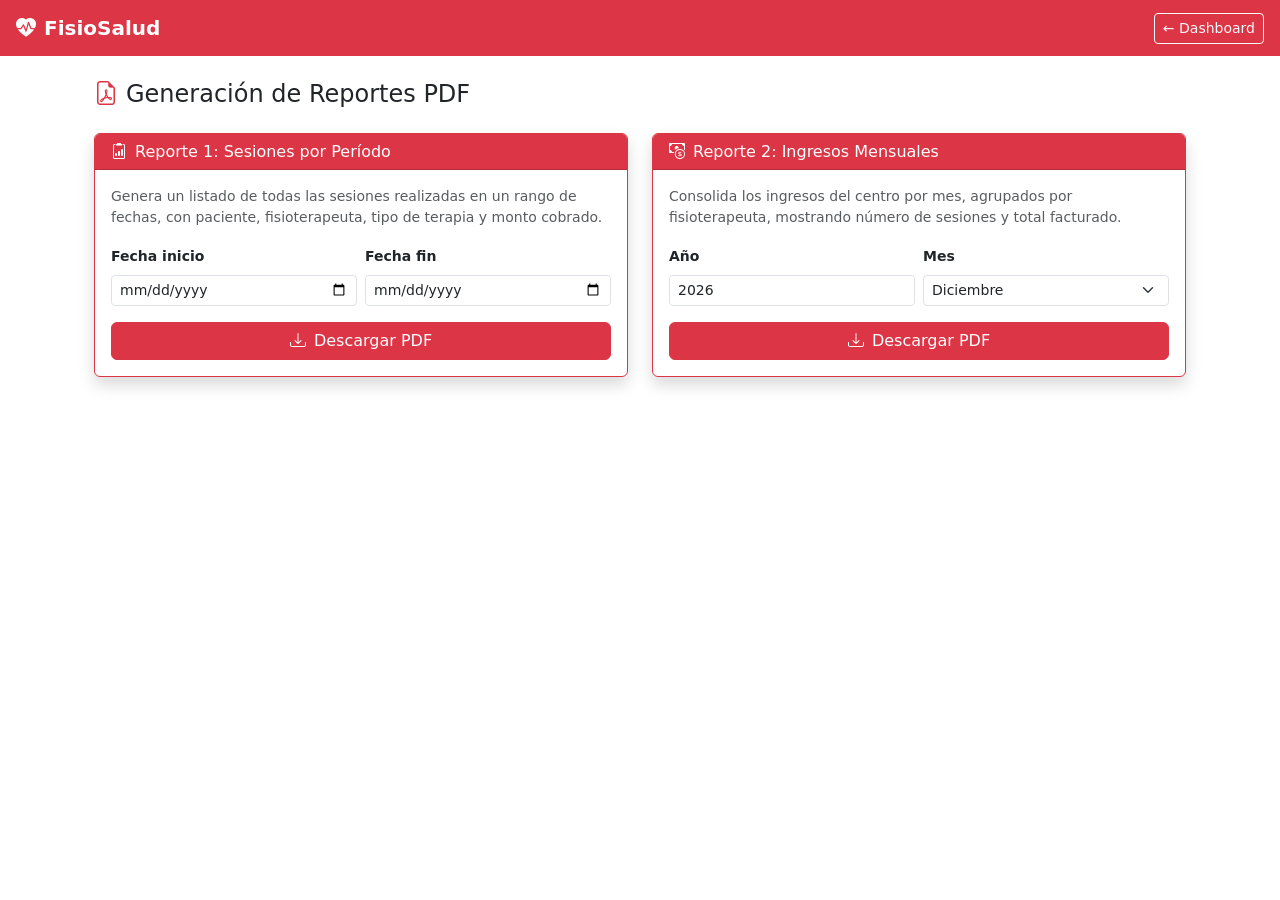
<file: target/classes/templates/reportes/index.html>
<!DOCTYPE html>
<html xmlns:th="http://www.thymeleaf.org">
<head><meta charset="UTF-8"/><title>Reportes</title>
<link rel="stylesheet" href="https://cdn.jsdelivr.net/npm/bootstrap@5.3.0/dist/css/bootstrap.min.css"/>
<link rel="stylesheet" href="https://cdn.jsdelivr.net/npm/bootstrap-icons@1.11.0/font/bootstrap-icons.css"/>
</head><body>
<nav class="navbar navbar-dark bg-danger px-3">
  <a class="navbar-brand fw-bold" href="/dashboard"><i class="bi bi-heart-pulse-fill me-2"></i>FisioSalud</a>
  <a href="/dashboard" class="btn btn-outline-light btn-sm">← Dashboard</a>
</nav>
<div class="container px-4 py-4">
  <h4 class="mb-4"><i class="bi bi-file-earmark-pdf me-2 text-danger"></i>Generación de Reportes PDF</h4>
  <div class="row g-4">
    <!-- Reporte 1: Sesiones por período -->
    <div class="col-md-6">
      <div class="card shadow border-danger">
        <div class="card-header bg-danger text-white">
          <h6 class="mb-0"><i class="bi bi-clipboard2-data me-2"></i>Reporte 1: Sesiones por Período</h6>
        </div>
        <div class="card-body">
          <p class="text-muted small">Genera un listado de todas las sesiones realizadas en un rango de fechas, con paciente, fisioterapeuta, tipo de terapia y monto cobrado.</p>
          <form th:action="@{/reportes/sesiones}" method="get" target="_blank">
            <div class="row g-2 mb-3">
              <div class="col-6">
                <label class="form-label small fw-semibold">Fecha inicio</label>
                <input type="date" name="inicio" class="form-control form-control-sm" required/>
              </div>
              <div class="col-6">
                <label class="form-label small fw-semibold">Fecha fin</label>
                <input type="date" name="fin" class="form-control form-control-sm" required/>
              </div>
            </div>
            <button type="submit" class="btn btn-danger w-100">
              <i class="bi bi-download me-2"></i>Descargar PDF
            </button>
          </form>
        </div>
      </div>
    </div>
    <!-- Reporte 2: Ingresos mensuales -->
    <div class="col-md-6">
      <div class="card shadow border-danger">
        <div class="card-header bg-danger text-white">
          <h6 class="mb-0"><i class="bi bi-cash-coin me-2"></i>Reporte 2: Ingresos Mensuales</h6>
        </div>
        <div class="card-body">
          <p class="text-muted small">Consolida los ingresos del centro por mes, agrupados por fisioterapeuta, mostrando número de sesiones y total facturado.</p>
          <form th:action="@{/reportes/ingresos}" method="get" target="_blank">
            <div class="row g-2 mb-3">
              <div class="col-6">
                <label class="form-label small fw-semibold">Año</label>
                <input type="number" name="anio" class="form-control form-control-sm" value="2026" min="2020" max="2030" required/>
              </div>
              <div class="col-6">
                <label class="form-label small fw-semibold">Mes</label>
                <select name="mes" class="form-select form-select-sm" required>
                  <option value="1">Enero</option><option value="2">Febrero</option>
                  <option value="3">Marzo</option><option value="4">Abril</option>
                  <option value="5">Mayo</option><option value="6">Junio</option>
                  <option value="7">Julio</option><option value="8">Agosto</option>
                  <option value="9">Septiembre</option><option value="10">Octubre</option>
                  <option value="11">Noviembre</option><option value="12" selected>Diciembre</option>
                </select>
              </div>
            </div>
            <button type="submit" class="btn btn-danger w-100">
              <i class="bi bi-download me-2"></i>Descargar PDF
            </button>
          </form>
        </div>
      </div>
    </div>
  </div>
</div>
<script src="https://cdn.jsdelivr.net/npm/bootstrap@5.3.0/dist/js/bootstrap.bundle.min.js"></script>
</body></html>
</file>
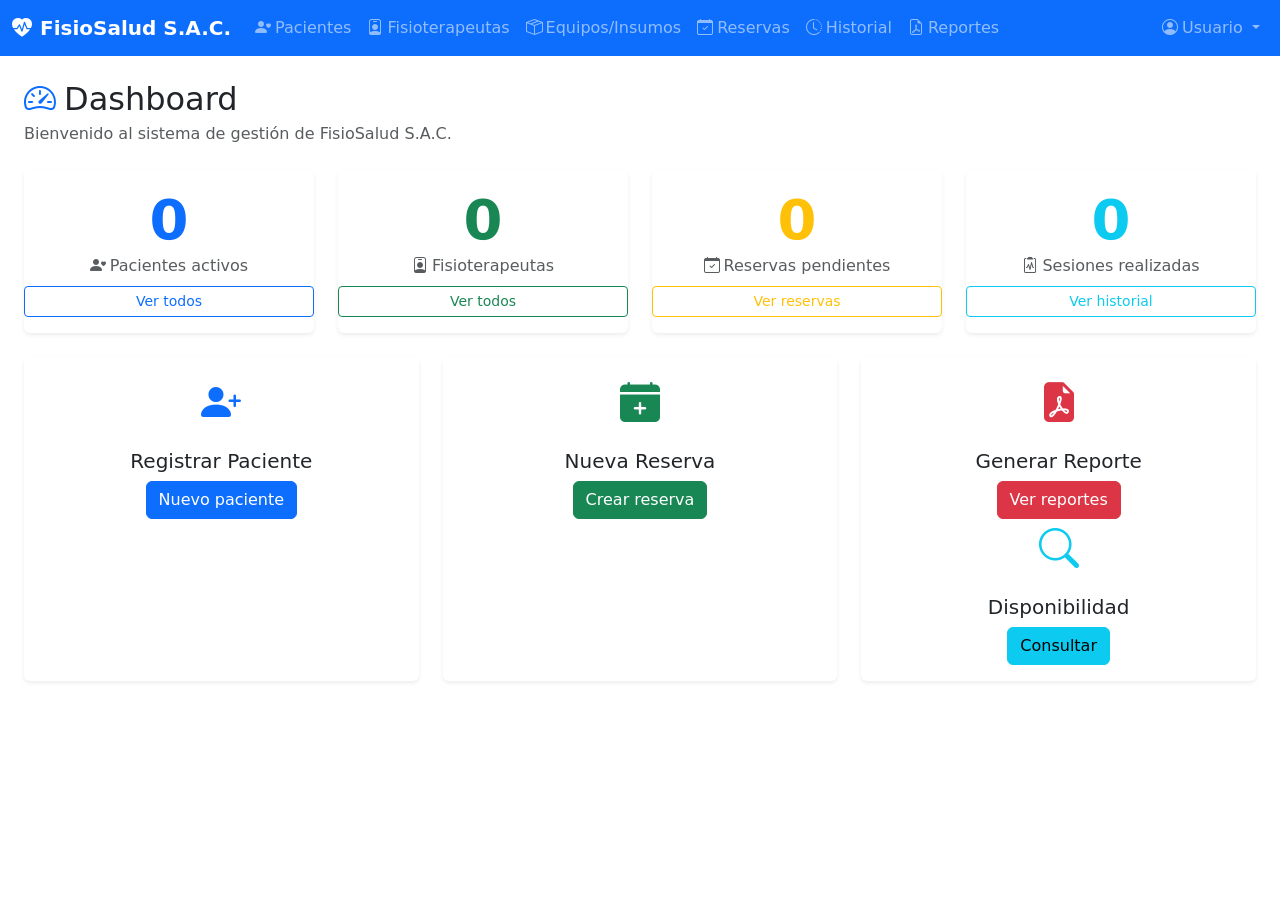
<file: target/classes/templates/dashboard.html>
<!DOCTYPE html>
<html xmlns:th="http://www.thymeleaf.org"
      xmlns:sec="http://www.thymeleaf.org/extras/spring-security">
<head>
  <meta charset="UTF-8"/><title>Dashboard - FisioSalud</title>
  <link rel="stylesheet" href="https://cdn.jsdelivr.net/npm/bootstrap@5.3.0/dist/css/bootstrap.min.css"/>
  <link rel="stylesheet" href="https://cdn.jsdelivr.net/npm/bootstrap-icons@1.11.0/font/bootstrap-icons.css"/>
  <link rel="stylesheet" th:href="@{/css/style.css}"/>
</head>
<body>
<nav class="navbar navbar-expand-lg navbar-dark bg-primary">
  <div class="container-fluid">
    <a class="navbar-brand fw-bold" href="/dashboard"><i class="bi bi-heart-pulse-fill me-2"></i>FisioSalud S.A.C.</a>
    <div class="collapse navbar-collapse">
      <ul class="navbar-nav me-auto">
        <li class="nav-item"><a class="nav-link" href="/pacientes"><i class="bi bi-person-heart me-1"></i>Pacientes</a></li>
        <li class="nav-item"><a class="nav-link" href="/fisioterapeutas"><i class="bi bi-person-badge me-1"></i>Fisioterapeutas</a></li>
        <li class="nav-item"><a class="nav-link" href="/equipos"><i class="bi bi-box-seam me-1"></i>Equipos/Insumos</a></li>
        <li class="nav-item"><a class="nav-link" href="/reservas"><i class="bi bi-calendar-check me-1"></i>Reservas</a></li>
        <li class="nav-item"><a class="nav-link" href="/sesiones/historial"><i class="bi bi-clock-history me-1"></i>Historial</a></li>
        <li class="nav-item" sec:authorize="hasRole('ADMIN')">
          <a class="nav-link" href="/reportes"><i class="bi bi-file-earmark-pdf me-1"></i>Reportes</a>
        </li>
      </ul>
      <ul class="navbar-nav">
        <li class="nav-item dropdown">
          <a class="nav-link dropdown-toggle" href="#" data-bs-toggle="dropdown">
            <i class="bi bi-person-circle me-1"></i><span sec:authentication="name">Usuario</span>
          </a>
          <ul class="dropdown-menu dropdown-menu-end">
            <li><form th:action="@{/logout}" method="post">
              <button class="dropdown-item text-danger" type="submit"><i class="bi bi-box-arrow-right me-1"></i>Cerrar sesión</button>
            </form></li>
          </ul>
        </li>
      </ul>
    </div>
  </div>
</nav>
<div class="container-fluid px-4 py-4">
  <h2 class="mb-1"><i class="bi bi-speedometer2 me-2 text-primary"></i>Dashboard</h2>
  <p class="text-muted mb-4">Bienvenido al sistema de gestión de FisioSalud S.A.C.</p>
  <div class="row g-4 mb-4">
    <div class="col-md-3">
      <div class="card border-0 shadow-sm text-center py-3">
        <div class="display-4 text-primary fw-bold" th:text="${totalPacientes}">0</div>
        <div class="text-muted"><i class="bi bi-person-heart me-1"></i>Pacientes activos</div>
        <a href="/pacientes" class="btn btn-outline-primary btn-sm mt-2">Ver todos</a>
      </div>
    </div>
    <div class="col-md-3">
      <div class="card border-0 shadow-sm text-center py-3">
        <div class="display-4 text-success fw-bold" th:text="${totalFisios}">0</div>
        <div class="text-muted"><i class="bi bi-person-badge me-1"></i>Fisioterapeutas</div>
        <a href="/fisioterapeutas" class="btn btn-outline-success btn-sm mt-2">Ver todos</a>
      </div>
    </div>
    <div class="col-md-3">
      <div class="card border-0 shadow-sm text-center py-3">
        <div class="display-4 text-warning fw-bold" th:text="${reservasPendientes}">0</div>
        <div class="text-muted"><i class="bi bi-calendar-check me-1"></i>Reservas pendientes</div>
        <a href="/reservas" class="btn btn-outline-warning btn-sm mt-2">Ver reservas</a>
      </div>
    </div>
    <div class="col-md-3">
      <div class="card border-0 shadow-sm text-center py-3">
        <div class="display-4 text-info fw-bold" th:text="${totalSesiones}">0</div>
        <div class="text-muted"><i class="bi bi-clipboard2-pulse me-1"></i>Sesiones realizadas</div>
        <a href="/sesiones/historial" class="btn btn-outline-info btn-sm mt-2">Ver historial</a>
      </div>
    </div>
  </div>
  <div class="row g-4">
    <div class="col-md-4">
      <div class="card border-0 shadow-sm h-100">
        <div class="card-body text-center">
          <i class="bi bi-person-plus-fill fs-1 text-primary mb-3 d-block"></i>
          <h5>Registrar Paciente</h5>
          <a href="/pacientes/nuevo" class="btn btn-primary">Nuevo paciente</a>
        </div>
      </div>
    </div>
    <div class="col-md-4">
      <div class="card border-0 shadow-sm h-100">
        <div class="card-body text-center">
          <i class="bi bi-calendar-plus-fill fs-1 text-success mb-3 d-block"></i>
          <h5>Nueva Reserva</h5>
          <a href="/reservas/nueva" class="btn btn-success">Crear reserva</a>
        </div>
      </div>
    </div>
    <div class="col-md-4">
      <div class="card border-0 shadow-sm h-100">
        <div class="card-body text-center">
          <i class="bi bi-file-earmark-pdf-fill fs-1 text-danger mb-3 d-block" sec:authorize="hasRole('ADMIN')"></i>
          <h5 sec:authorize="hasRole('ADMIN')">Generar Reporte</h5>
          <a href="/reportes" class="btn btn-danger" sec:authorize="hasRole('ADMIN')">Ver reportes</a>
          <div sec:authorize="!hasRole('ADMIN')">
            <i class="bi bi-search fs-1 text-info mb-3 d-block"></i>
            <h5>Disponibilidad</h5>
            <a href="/reservas/disponibilidad" class="btn btn-info">Consultar</a>
          </div>
        </div>
      </div>
    </div>
  </div>
</div>
<script src="https://cdn.jsdelivr.net/npm/bootstrap@5.3.0/dist/js/bootstrap.bundle.min.js"></script>
</body>
</html>
</file>
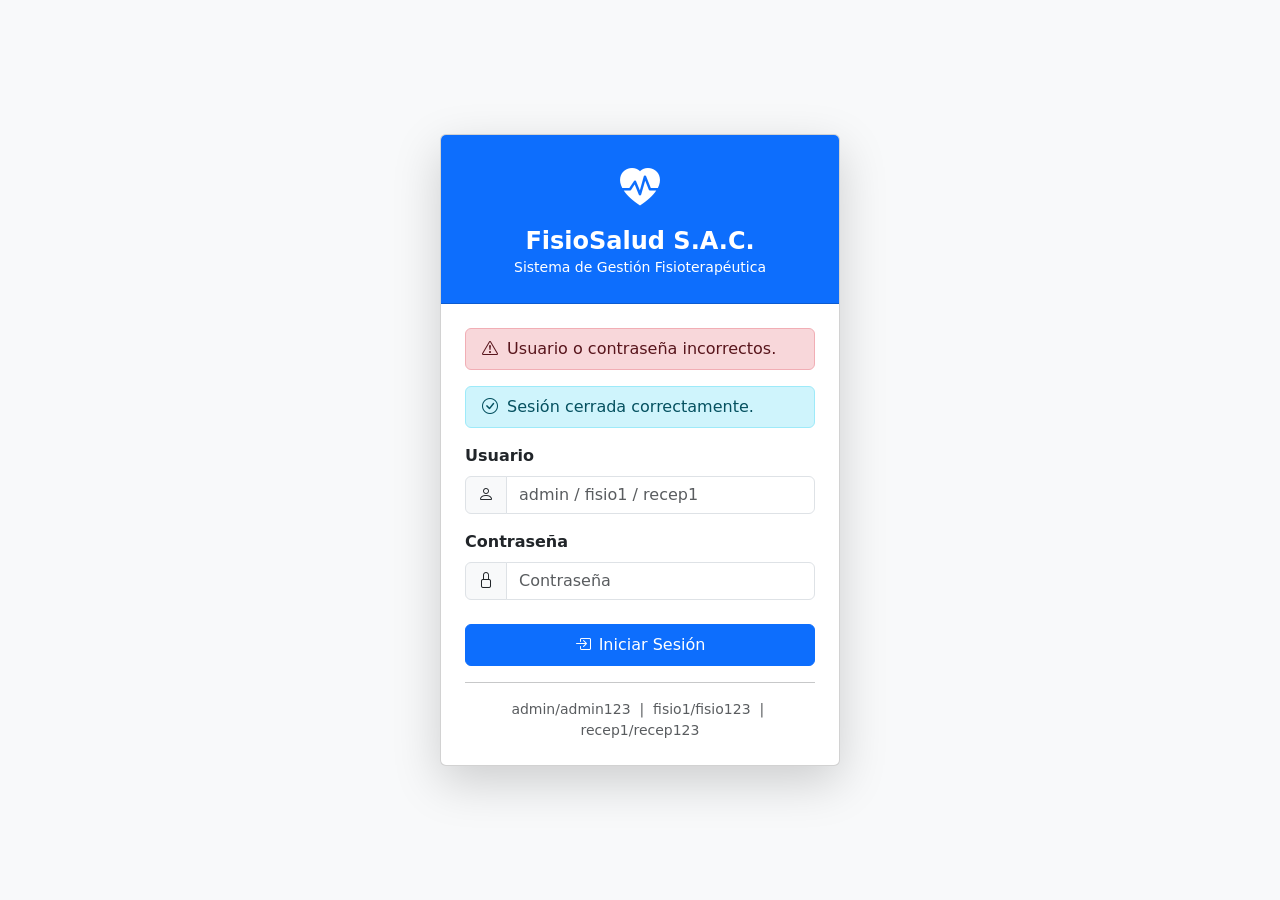
<file: target/classes/templates/login.html>
<!DOCTYPE html>
<html xmlns:th="http://www.thymeleaf.org">
<head>
  <meta charset="UTF-8"/><title>Login - FisioSalud</title>
  <link rel="stylesheet" href="https://cdn.jsdelivr.net/npm/bootstrap@5.3.0/dist/css/bootstrap.min.css"/>
  <link rel="stylesheet" href="https://cdn.jsdelivr.net/npm/bootstrap-icons@1.11.0/font/bootstrap-icons.css"/>
</head>
<body class="bg-light">
<div class="container d-flex justify-content-center align-items-center min-vh-100">
  <div class="card shadow-lg" style="width:400px">
    <div class="card-header bg-primary text-white text-center py-4">
      <i class="bi bi-heart-pulse-fill fs-1 d-block mb-2"></i>
      <h4 class="mb-0 fw-bold">FisioSalud S.A.C.</h4>
      <small>Sistema de Gestión Fisioterapéutica</small>
    </div>
    <div class="card-body p-4">
      <div th:if="${param.error}" class="alert alert-danger py-2">
        <i class="bi bi-exclamation-triangle me-1"></i> Usuario o contraseña incorrectos.
      </div>
      <div th:if="${param.logout}" class="alert alert-info py-2">
        <i class="bi bi-check-circle me-1"></i> Sesión cerrada correctamente.
      </div>
      <form th:action="@{/login}" method="post">
        <div class="mb-3">
          <label class="form-label fw-semibold">Usuario</label>
          <div class="input-group">
            <span class="input-group-text"><i class="bi bi-person"></i></span>
            <input type="text" name="username" class="form-control" placeholder="admin / fisio1 / recep1" required/>
          </div>
        </div>
        <div class="mb-4">
          <label class="form-label fw-semibold">Contraseña</label>
          <div class="input-group">
            <span class="input-group-text"><i class="bi bi-lock"></i></span>
            <input type="password" name="password" class="form-control" placeholder="Contraseña" required/>
          </div>
        </div>
        <button type="submit" class="btn btn-primary w-100 py-2">
          <i class="bi bi-box-arrow-in-right me-2"></i>Iniciar Sesión
        </button>
      </form>
      <hr/>
      <small class="text-muted d-block text-center">
        admin/admin123 &nbsp;|&nbsp; fisio1/fisio123 &nbsp;|&nbsp; recep1/recep123
      </small>
    </div>
  </div>
</div>
</body>
</html>
</file>
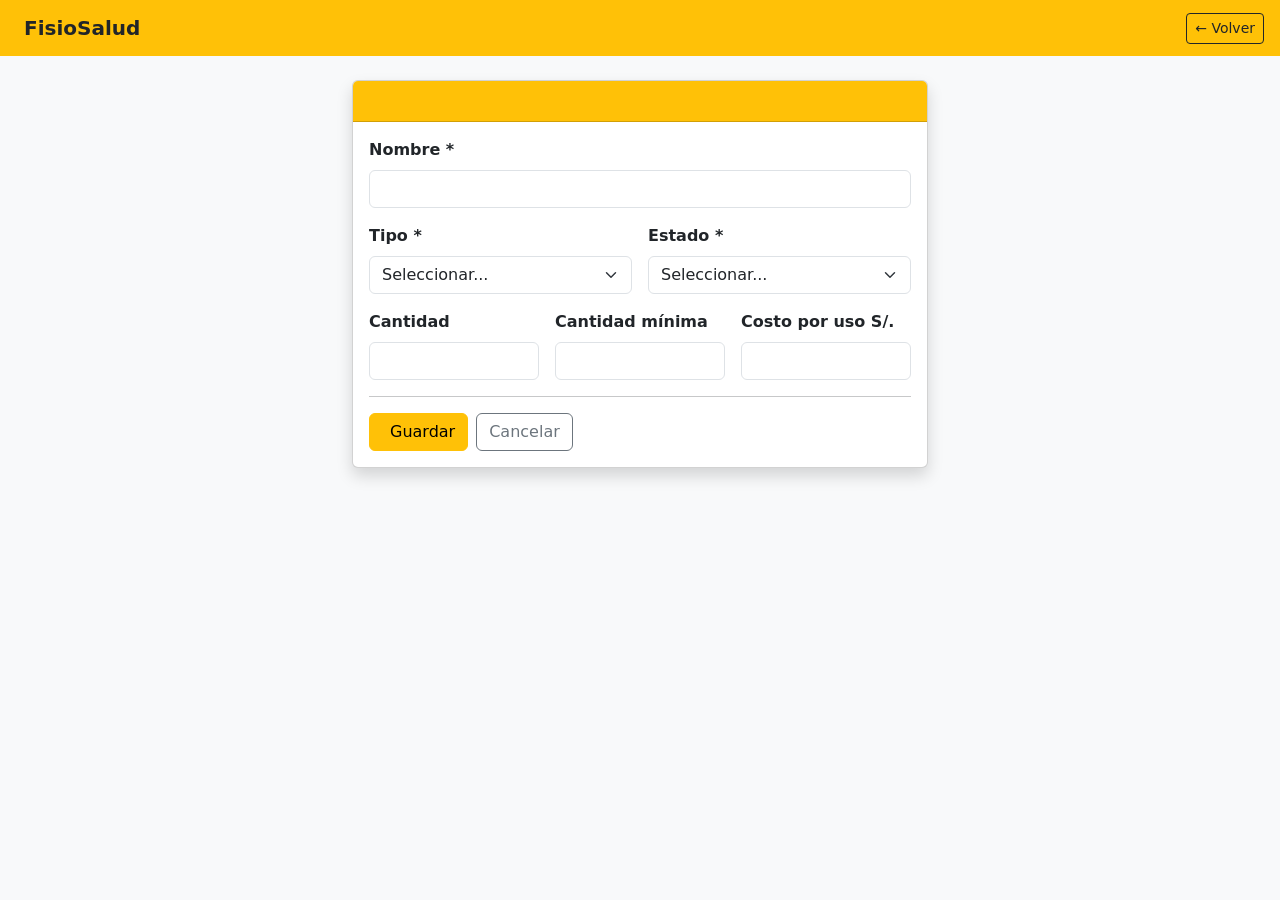
<file: target/classes/templates/equipos/form.html>
<!DOCTYPE html>
<html xmlns:th="http://www.thymeleaf.org">
<head><meta charset="UTF-8"/><title th:text="${titulo}">Equipo</title>
<link rel="stylesheet" href="https://cdn.jsdelivr.net/npm/bootstrap@5.3.0/dist/css/bootstrap.min.css"/>
</head><body class="bg-light">
<nav class="navbar navbar-dark bg-warning px-3 mb-4">
  <a class="navbar-brand fw-bold text-dark" href="/dashboard"><i class="bi bi-heart-pulse-fill me-2"></i>FisioSalud</a>
  <a href="/equipos" class="btn btn-outline-dark btn-sm">← Volver</a>
</nav>
<div class="container" style="max-width:600px">
  <div class="card shadow">
    <div class="card-header bg-warning">
      <h5 class="mb-0"><i class="bi bi-box-seam me-2"></i><span th:text="${titulo}"></span></h5>
    </div>
    <div class="card-body">
      <form th:action="@{/equipos/guardar}" method="post" th:object="${equipo}">
        <input type="hidden" th:field="*{id}"/>
        <input type="hidden" th:field="*{activo}"/>
        <div class="row g-3">
          <div class="col-12"><label class="form-label fw-semibold">Nombre *</label>
            <input type="text" th:field="*{nombre}" class="form-control" required/></div>
          <div class="col-md-6"><label class="form-label fw-semibold">Tipo *</label>
            <select th:field="*{tipo}" class="form-select" required>
              <option value="">Seleccionar...</option>
              <option th:each="t : ${tipos}" th:value="${t}" th:text="${t}"></option>
            </select></div>
          <div class="col-md-6"><label class="form-label fw-semibold">Estado *</label>
            <select th:field="*{estado}" class="form-select" required>
              <option value="">Seleccionar...</option>
              <option th:each="e : ${estados}" th:value="${e}" th:text="${e}"></option>
            </select></div>
          <div class="col-md-4"><label class="form-label fw-semibold">Cantidad</label>
            <input type="number" th:field="*{cantidad}" class="form-control" min="0"/></div>
          <div class="col-md-4"><label class="form-label fw-semibold">Cantidad mínima</label>
            <input type="number" th:field="*{cantidadMinima}" class="form-control" min="0"/></div>
          <div class="col-md-4"><label class="form-label fw-semibold">Costo por uso S/.</label>
            <input type="number" step="0.01" th:field="*{costoUso}" class="form-control" min="0"/></div>
        </div>
        <hr/>
        <div class="d-flex gap-2">
          <button type="submit" class="btn btn-warning"><i class="bi bi-save me-2"></i>Guardar</button>
          <a href="/equipos" class="btn btn-outline-secondary">Cancelar</a>
        </div>
      </form>
    </div>
  </div>
</div>
<script src="https://cdn.jsdelivr.net/npm/bootstrap@5.3.0/dist/js/bootstrap.bundle.min.js"></script>
</body></html>
</file>
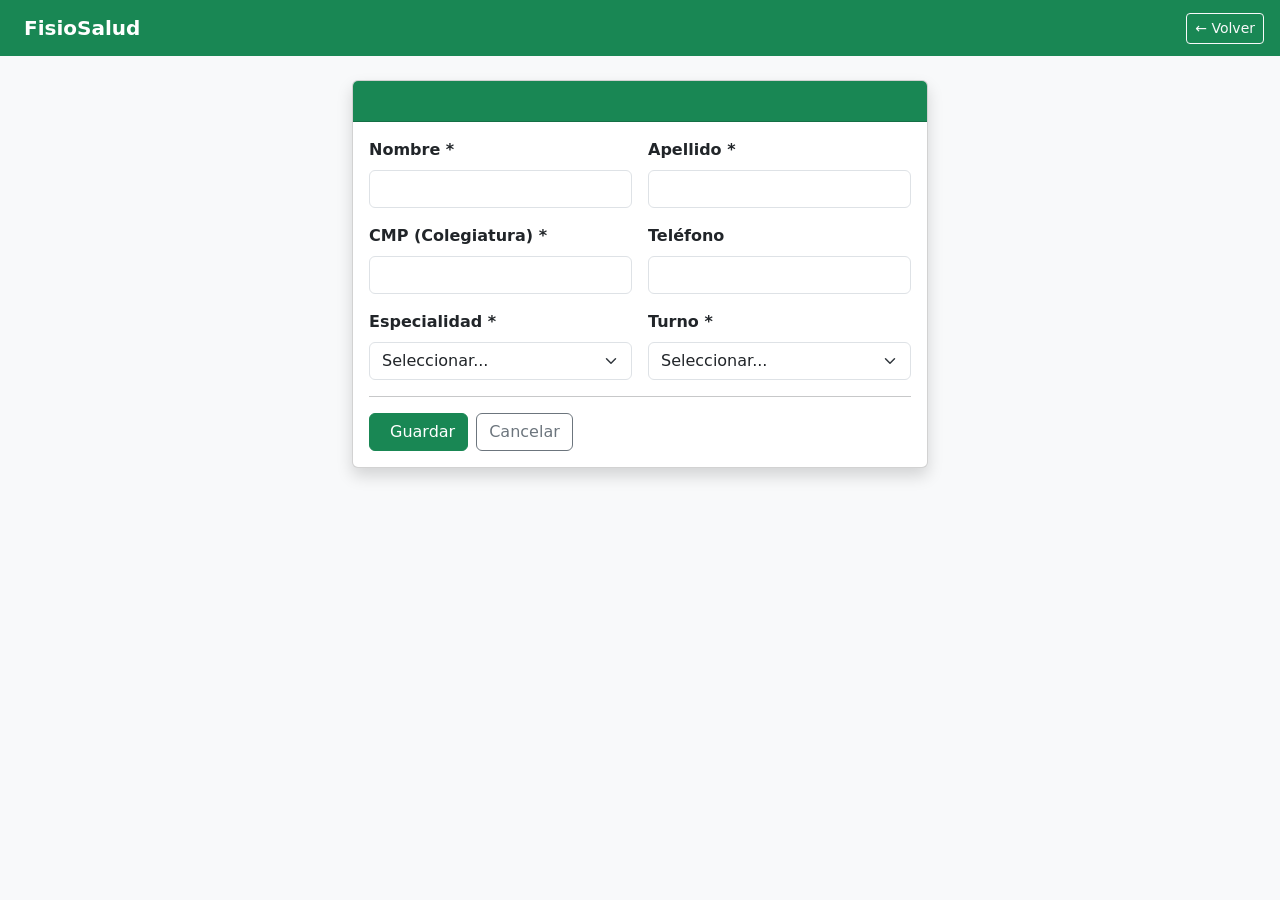
<file: target/classes/templates/fisioterapeutas/form.html>
<!DOCTYPE html>
<html xmlns:th="http://www.thymeleaf.org">
<head><meta charset="UTF-8"/><title th:text="${titulo}">Fisioterapeuta</title>
<link rel="stylesheet" href="https://cdn.jsdelivr.net/npm/bootstrap@5.3.0/dist/css/bootstrap.min.css"/>
</head><body class="bg-light">
<nav class="navbar navbar-dark bg-success px-3 mb-4">
  <a class="navbar-brand fw-bold" href="/dashboard"><i class="bi bi-heart-pulse-fill me-2"></i>FisioSalud</a>
  <a href="/fisioterapeutas" class="btn btn-outline-light btn-sm">← Volver</a>
</nav>
<div class="container" style="max-width:600px">
  <div class="card shadow">
    <div class="card-header bg-success text-white">
      <h5 class="mb-0"><i class="bi bi-person-badge me-2"></i><span th:text="${titulo}"></span></h5>
    </div>
    <div class="card-body">
      <form th:action="@{/fisioterapeutas/guardar}" method="post" th:object="${fisioterapeuta}">
        <input type="hidden" th:field="*{id}"/>
        <input type="hidden" th:field="*{activo}"/>
        <div class="row g-3">
          <div class="col-md-6"><label class="form-label fw-semibold">Nombre *</label>
            <input type="text" th:field="*{nombre}" class="form-control" required/></div>
          <div class="col-md-6"><label class="form-label fw-semibold">Apellido *</label>
            <input type="text" th:field="*{apellido}" class="form-control" required/></div>
          <div class="col-md-6"><label class="form-label fw-semibold">CMP (Colegiatura) *</label>
            <input type="text" th:field="*{cmp}" class="form-control" required/></div>
          <div class="col-md-6"><label class="form-label fw-semibold">Teléfono</label>
            <input type="text" th:field="*{telefono}" class="form-control"/></div>
          <div class="col-md-6"><label class="form-label fw-semibold">Especialidad *</label>
            <select th:field="*{especialidad}" class="form-select" required>
              <option value="">Seleccionar...</option>
              <option th:each="e : ${especialidades}" th:value="${e}" th:text="${e}"></option>
            </select></div>
          <div class="col-md-6"><label class="form-label fw-semibold">Turno *</label>
            <select th:field="*{turno}" class="form-select" required>
              <option value="">Seleccionar...</option>
              <option th:each="t : ${turnos}" th:value="${t}" th:text="${t}"></option>
            </select></div>
        </div>
        <hr/>
        <div class="d-flex gap-2">
          <button type="submit" class="btn btn-success"><i class="bi bi-save me-2"></i>Guardar</button>
          <a href="/fisioterapeutas" class="btn btn-outline-secondary">Cancelar</a>
        </div>
      </form>
    </div>
  </div>
</div>
<script src="https://cdn.jsdelivr.net/npm/bootstrap@5.3.0/dist/js/bootstrap.bundle.min.js"></script>
</body></html>
</file>
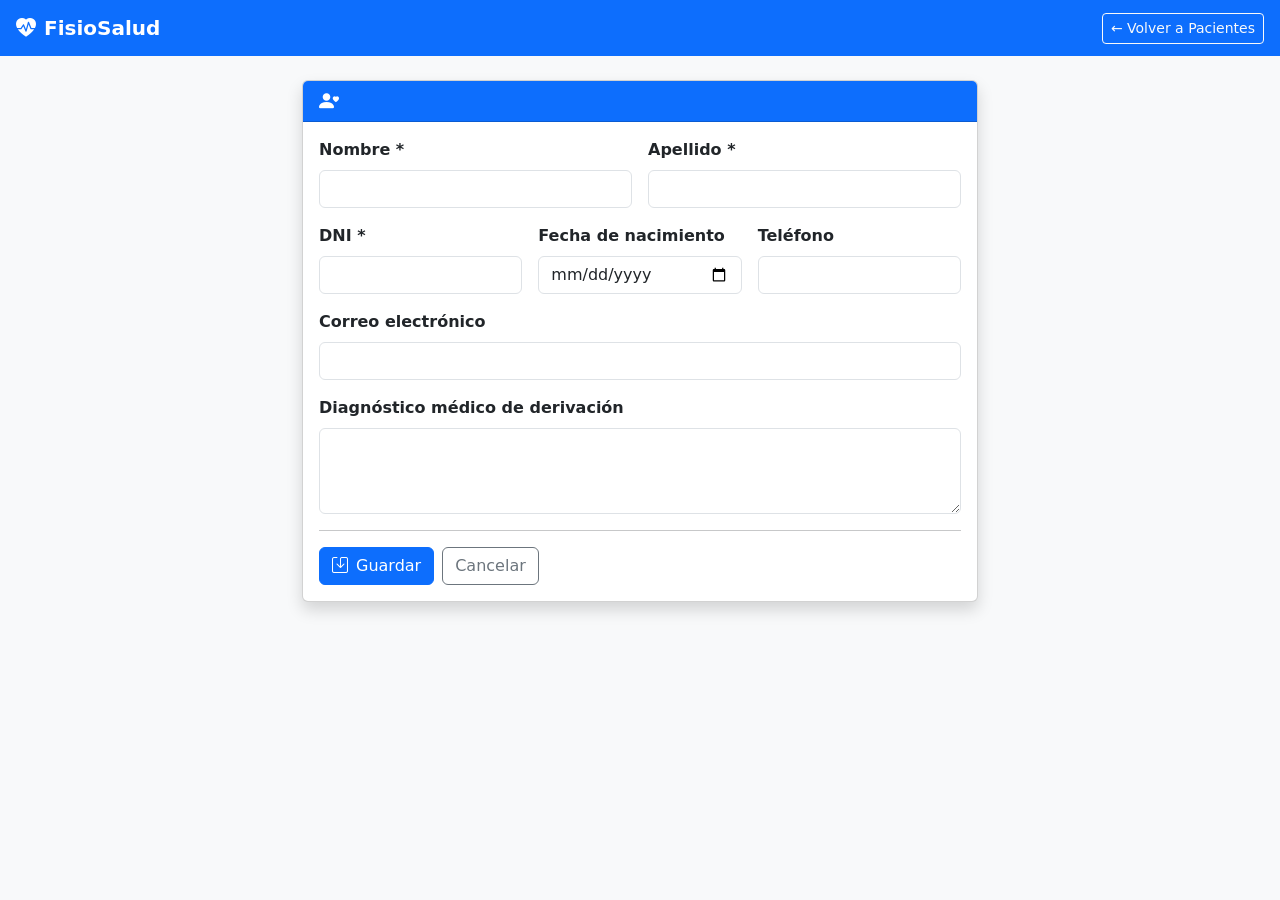
<file: target/classes/templates/pacientes/form.html>
<!DOCTYPE html>
<html xmlns:th="http://www.thymeleaf.org">
<head><meta charset="UTF-8"/><title th:text="${titulo}">Paciente</title>
<link rel="stylesheet" href="https://cdn.jsdelivr.net/npm/bootstrap@5.3.0/dist/css/bootstrap.min.css"/>
<link rel="stylesheet" href="https://cdn.jsdelivr.net/npm/bootstrap-icons@1.11.0/font/bootstrap-icons.css"/>
</head><body class="bg-light">
<nav class="navbar navbar-dark bg-primary px-3 mb-4">
  <a class="navbar-brand fw-bold" href="/dashboard"><i class="bi bi-heart-pulse-fill me-2"></i>FisioSalud</a>
  <a href="/pacientes" class="btn btn-outline-light btn-sm">← Volver a Pacientes</a>
</nav>
<div class="container" style="max-width:700px">
  <div class="card shadow">
    <div class="card-header bg-primary text-white">
      <h5 class="mb-0"><i class="bi bi-person-heart me-2"></i><span th:text="${titulo}"></span></h5>
    </div>
    <div class="card-body">
      <form th:action="@{/pacientes/guardar}" method="post" th:object="${paciente}">
        <input type="hidden" th:field="*{id}"/>
        <input type="hidden" th:field="*{activo}"/>
        <div class="row g-3">
          <div class="col-md-6">
            <label class="form-label fw-semibold">Nombre *</label>
            <input type="text" th:field="*{nombre}" class="form-control" required/>
          </div>
          <div class="col-md-6">
            <label class="form-label fw-semibold">Apellido *</label>
            <input type="text" th:field="*{apellido}" class="form-control" required/>
          </div>
          <div class="col-md-4">
            <label class="form-label fw-semibold">DNI *</label>
            <input type="text" th:field="*{dni}" class="form-control" maxlength="8" required/>
          </div>
          <div class="col-md-4">
            <label class="form-label fw-semibold">Fecha de nacimiento</label>
            <input type="date" th:field="*{fechaNacimiento}" class="form-control"/>
          </div>
          <div class="col-md-4">
            <label class="form-label fw-semibold">Teléfono</label>
            <input type="text" th:field="*{telefono}" class="form-control"/>
          </div>
          <div class="col-12">
            <label class="form-label fw-semibold">Correo electrónico</label>
            <input type="email" th:field="*{correo}" class="form-control"/>
          </div>
          <div class="col-12">
            <label class="form-label fw-semibold">Diagnóstico médico de derivación</label>
            <textarea th:field="*{diagnosticoMedico}" class="form-control" rows="3"></textarea>
          </div>
        </div>
        <hr/>
        <div class="d-flex gap-2">
          <button type="submit" class="btn btn-primary"><i class="bi bi-save me-2"></i>Guardar</button>
          <a href="/pacientes" class="btn btn-outline-secondary">Cancelar</a>
        </div>
      </form>
    </div>
  </div>
</div>
<script src="https://cdn.jsdelivr.net/npm/bootstrap@5.3.0/dist/js/bootstrap.bundle.min.js"></script>
</body></html>
</file>
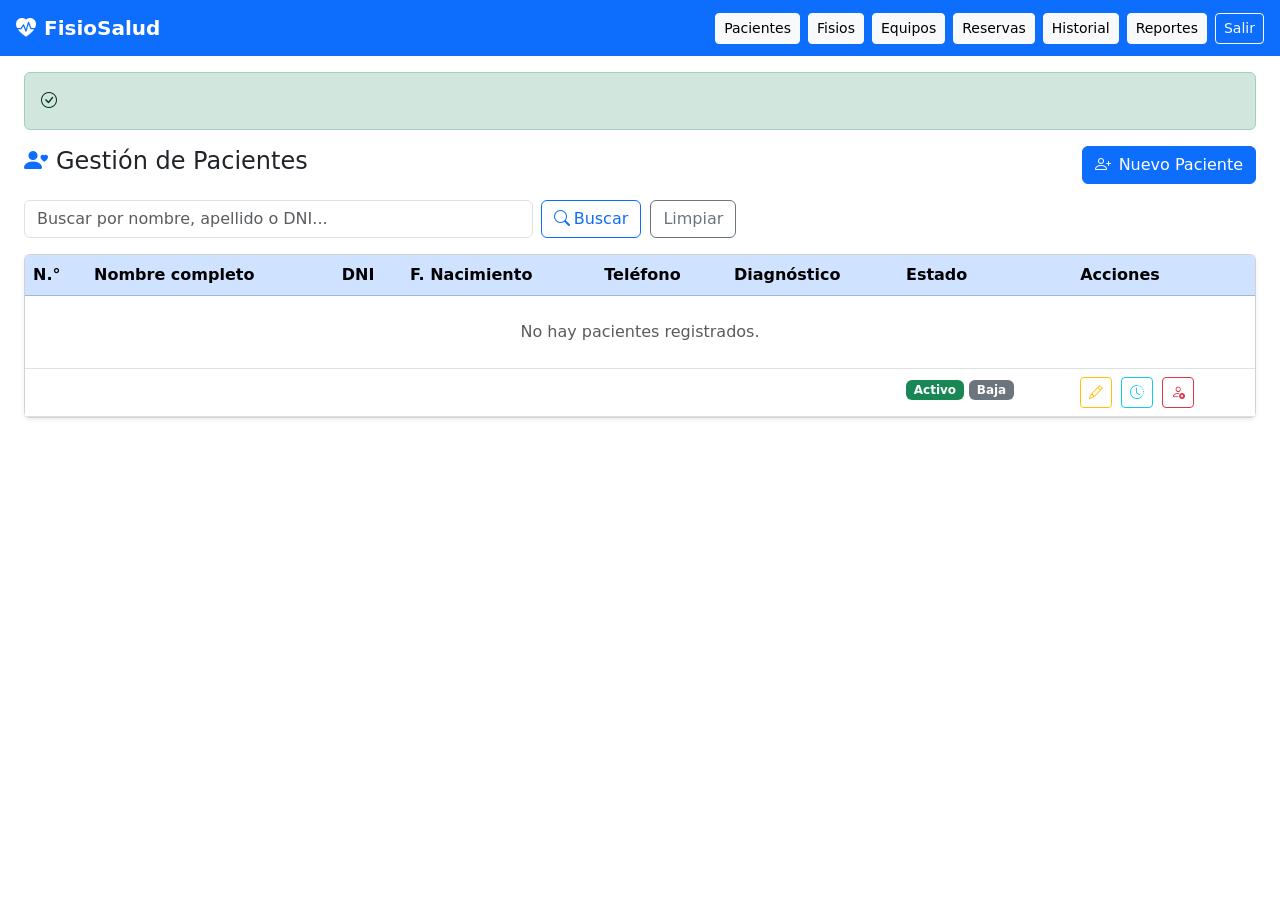
<file: target/classes/templates/pacientes/lista.html>
<!DOCTYPE html>
<html xmlns:th="http://www.thymeleaf.org" xmlns:sec="http://www.thymeleaf.org/extras/spring-security">
<head><meta charset="UTF-8"/><title>Pacientes</title>
<link rel="stylesheet" href="https://cdn.jsdelivr.net/npm/bootstrap@5.3.0/dist/css/bootstrap.min.css"/>
<link rel="stylesheet" href="https://cdn.jsdelivr.net/npm/bootstrap-icons@1.11.0/font/bootstrap-icons.css"/>
</head><body>
<nav class="navbar navbar-dark bg-primary px-3">
  <a class="navbar-brand fw-bold" href="/dashboard"><i class="bi bi-heart-pulse-fill me-2"></i>FisioSalud</a>
  <div class="d-flex gap-2">
    <a href="/pacientes" class="btn btn-light btn-sm">Pacientes</a>
    <a href="/fisioterapeutas" class="btn btn-light btn-sm">Fisios</a>
    <a href="/equipos" class="btn btn-light btn-sm">Equipos</a>
    <a href="/reservas" class="btn btn-light btn-sm">Reservas</a>
    <a href="/sesiones/historial" class="btn btn-light btn-sm">Historial</a>
    <a href="/reportes" class="btn btn-light btn-sm" sec:authorize="hasRole('ADMIN')">Reportes</a>
    <form th:action="@{/logout}" method="post" class="d-inline">
      <button class="btn btn-outline-light btn-sm">Salir</button>
    </form>
  </div>
</nav>
<div class="container-fluid px-4 py-3">
  <div th:if="${msg}" class="alert alert-success"><i class="bi bi-check-circle me-2"></i><span th:text="${msg}"></span></div>
  <div class="d-flex justify-content-between align-items-center mb-3">
    <h4><i class="bi bi-person-heart me-2 text-primary"></i>Gestión de Pacientes</h4>
    <a href="/pacientes/nuevo" class="btn btn-primary"><i class="bi bi-person-plus me-2"></i>Nuevo Paciente</a>
  </div>
  <form class="row g-2 mb-3" method="get">
    <div class="col-md-5">
      <input type="text" name="q" class="form-control" placeholder="Buscar por nombre, apellido o DNI..." th:value="${q}"/>
    </div>
    <div class="col-auto">
      <button class="btn btn-outline-primary"><i class="bi bi-search me-1"></i>Buscar</button>
      <a href="/pacientes" class="btn btn-outline-secondary ms-1">Limpiar</a>
    </div>
  </form>
  <div class="card shadow-sm">
    <div class="card-body p-0">
      <table class="table table-hover mb-0">
        <thead class="table-primary">
          <tr><th>N.°</th><th>Nombre completo</th><th>DNI</th><th>F. Nacimiento</th><th>Teléfono</th><th>Diagnóstico</th><th>Estado</th><th>Acciones</th></tr>
        </thead>
        <tbody>
          <tr th:if="${#lists.isEmpty(pacientes)}">
            <td colspan="8" class="text-center text-muted py-4">No hay pacientes registrados.</td>
          </tr>
          <tr th:each="p, i : ${pacientes}">
            <td th:text="${i.count}"></td>
            <td class="fw-semibold" th:text="${p.nombre + ' ' + p.apellido}"></td>
            <td th:text="${p.dni}"></td>
            <td th:text="${p.fechaNacimiento}"></td>
            <td th:text="${p.telefono}"></td>
            <td><small th:text="${#strings.abbreviate(p.diagnosticoMedico, 40)}"></small></td>
            <td>
              <span th:if="${p.activo}" class="badge bg-success">Activo</span>
              <span th:unless="${p.activo}" class="badge bg-secondary">Baja</span>
            </td>
            <td>
              <a th:href="@{/pacientes/editar/{id}(id=${p.id})}" class="btn btn-sm btn-outline-warning me-1">
                <i class="bi bi-pencil"></i>
              </a>
              <a th:href="@{/sesiones/historial(pacienteId=${p.id})}" class="btn btn-sm btn-outline-info me-1"
                 title="Ver historial">
                <i class="bi bi-clock-history"></i>
              </a>
              <a th:href="@{/pacientes/baja/{id}(id=${p.id})}" class="btn btn-sm btn-outline-danger"
                 th:if="${p.activo}"
                 onclick="return confirm('¿Dar de baja a este paciente?')">
                <i class="bi bi-person-x"></i>
              </a>
            </td>
          </tr>
        </tbody>
      </table>
    </div>
  </div>
</div>
<script src="https://cdn.jsdelivr.net/npm/bootstrap@5.3.0/dist/js/bootstrap.bundle.min.js"></script>
</body></html>
</file>
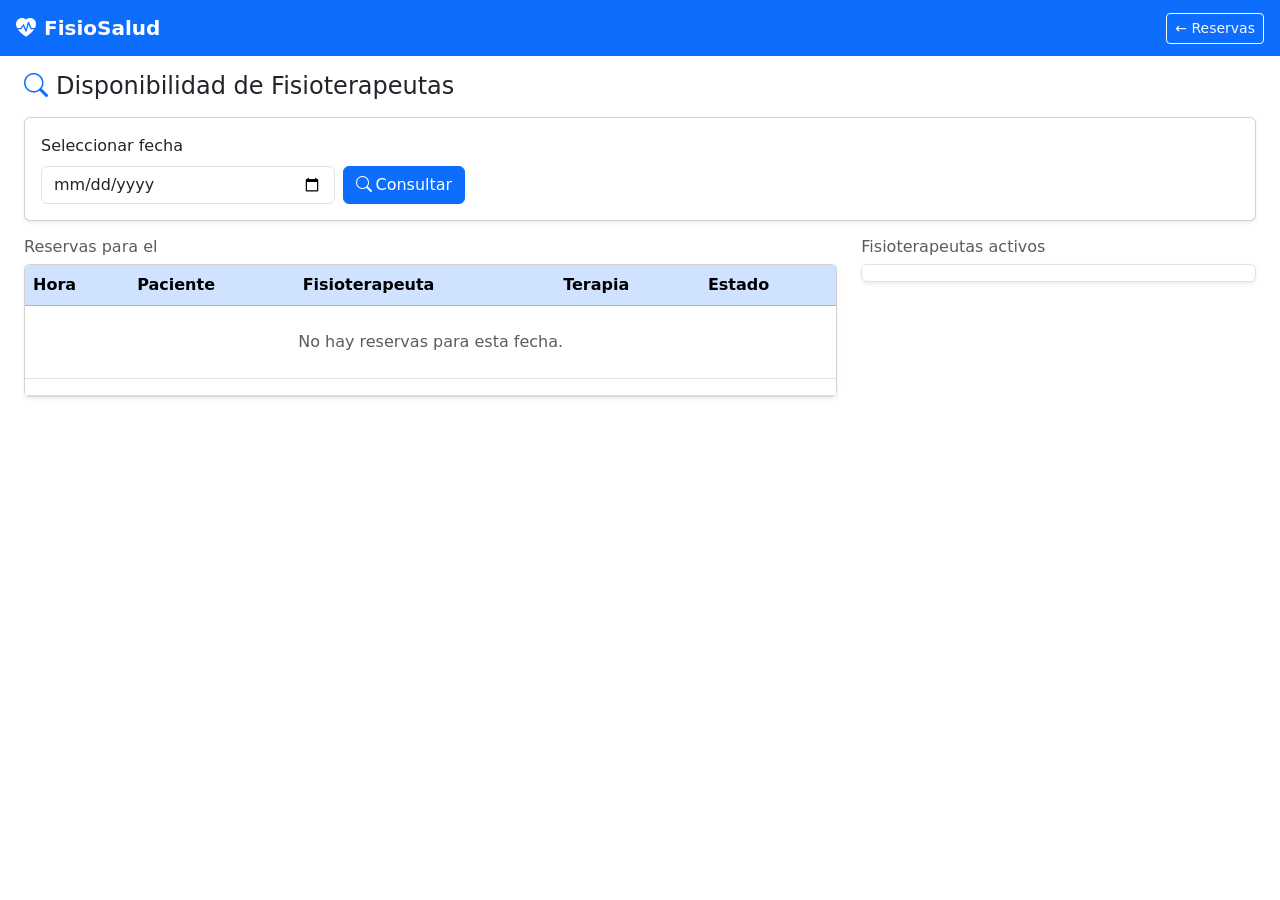
<file: target/classes/templates/reservas/disponibilidad.html>
<!DOCTYPE html>
<html xmlns:th="http://www.thymeleaf.org">
<head><meta charset="UTF-8"/><title>Disponibilidad</title>
<link rel="stylesheet" href="https://cdn.jsdelivr.net/npm/bootstrap@5.3.0/dist/css/bootstrap.min.css"/>
<link rel="stylesheet" href="https://cdn.jsdelivr.net/npm/bootstrap-icons@1.11.0/font/bootstrap-icons.css"/>
</head><body>
<nav class="navbar navbar-dark bg-primary px-3">
  <a class="navbar-brand fw-bold" href="/dashboard"><i class="bi bi-heart-pulse-fill me-2"></i>FisioSalud</a>
  <a href="/reservas" class="btn btn-outline-light btn-sm">← Reservas</a>
</nav>
<div class="container-fluid px-4 py-3">
  <h4 class="mb-3"><i class="bi bi-search me-2 text-primary"></i>Disponibilidad de Fisioterapeutas</h4>
  <div class="card shadow-sm mb-3">
    <div class="card-body">
      <form class="row g-2" method="get">
        <div class="col-md-3">
          <label class="form-label">Seleccionar fecha</label>
          <input type="date" name="fecha" class="form-control" th:value="${fecha}"/>
        </div>
        <div class="col-auto align-self-end">
          <button class="btn btn-primary"><i class="bi bi-search me-1"></i>Consultar</button>
        </div>
      </form>
    </div>
  </div>
  <div class="row">
    <div class="col-md-8">
      <h6 class="text-muted">Reservas para el <strong th:text="${fecha}"></strong></h6>
      <div class="card shadow-sm">
        <div class="card-body p-0">
          <table class="table table-hover mb-0">
            <thead class="table-primary">
              <tr><th>Hora</th><th>Paciente</th><th>Fisioterapeuta</th><th>Terapia</th><th>Estado</th></tr>
            </thead>
            <tbody>
              <tr th:if="${#lists.isEmpty(reservas)}">
                <td colspan="5" class="text-center text-muted py-4">No hay reservas para esta fecha.</td>
              </tr>
              <tr th:each="r : ${reservas}">
                <td class="fw-bold" th:text="${#temporals.format(r.fechaHora, 'HH:mm')}"></td>
                <td th:text="${r.paciente.nombre + ' ' + r.paciente.apellido}"></td>
                <td th:text="${r.fisioterapeuta.nombre + ' ' + r.fisioterapeuta.apellido}"></td>
                <td><span class="badge bg-info text-dark" th:text="${r.tipoTerapia}"></span></td>
                <td><span class="badge bg-warning text-dark" th:text="${r.estado}"></span></td>
              </tr>
            </tbody>
          </table>
        </div>
      </div>
    </div>
    <div class="col-md-4">
      <h6 class="text-muted">Fisioterapeutas activos</h6>
      <div class="list-group shadow-sm">
        <div th:each="f : ${fisioterapeutas}" class="list-group-item">
          <div class="fw-semibold" th:text="${f.nombre + ' ' + f.apellido}"></div>
          <small class="text-muted" th:text="${f.especialidad + ' | ' + f.turno}"></small>
        </div>
      </div>
    </div>
  </div>
</div>
<script src="https://cdn.jsdelivr.net/npm/bootstrap@5.3.0/dist/js/bootstrap.bundle.min.js"></script>
</body></html>
</file>
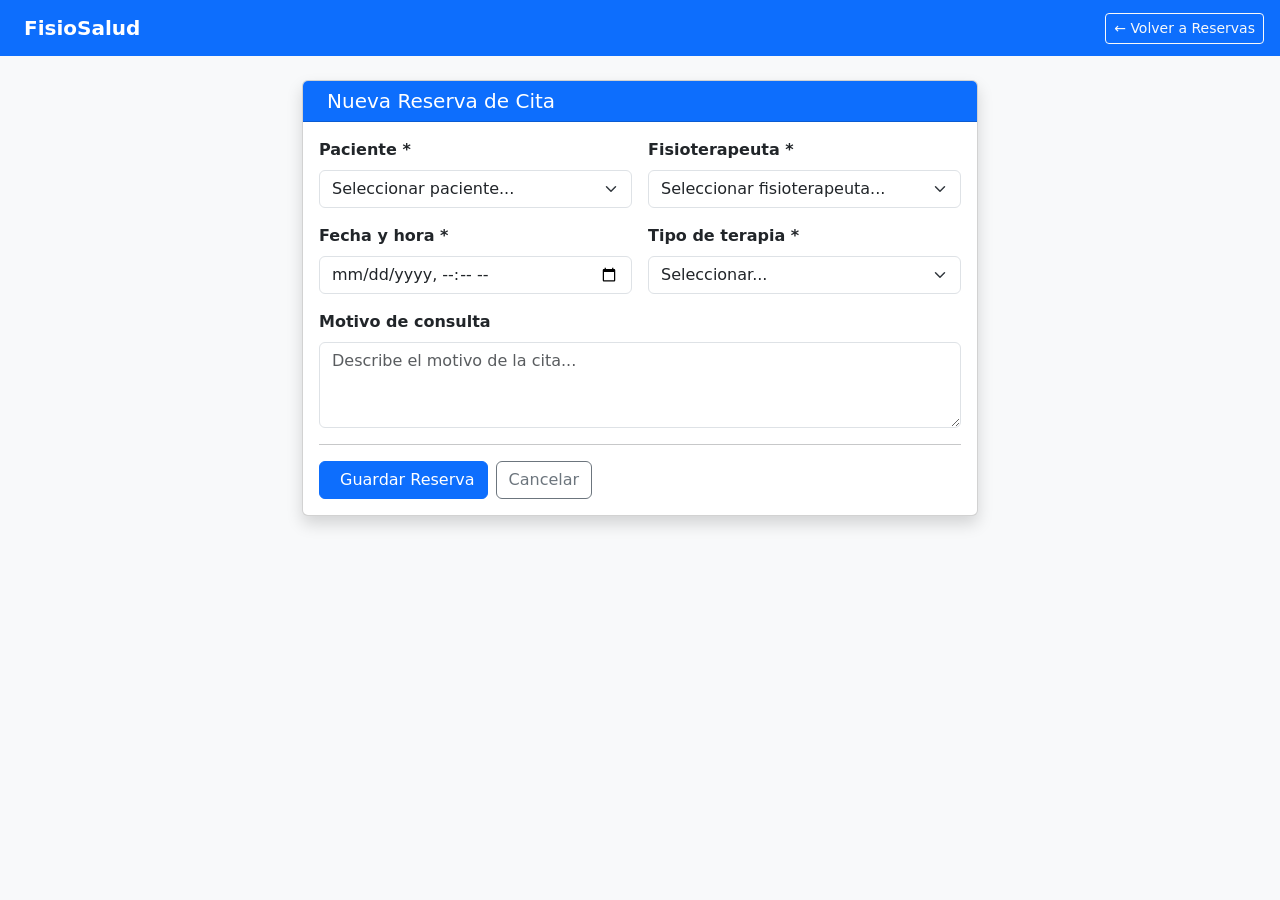
<file: target/classes/templates/reservas/form.html>
<!DOCTYPE html>
<html xmlns:th="http://www.thymeleaf.org">
<head><meta charset="UTF-8"/><title>Nueva Reserva</title>
<link rel="stylesheet" href="https://cdn.jsdelivr.net/npm/bootstrap@5.3.0/dist/css/bootstrap.min.css"/>
</head><body class="bg-light">
<nav class="navbar navbar-dark bg-primary px-3 mb-4">
  <a class="navbar-brand fw-bold" href="/dashboard"><i class="bi bi-heart-pulse-fill me-2"></i>FisioSalud</a>
  <a href="/reservas" class="btn btn-outline-light btn-sm">← Volver a Reservas</a>
</nav>
<div class="container" style="max-width:700px">
  <div class="card shadow">
    <div class="card-header bg-primary text-white">
      <h5 class="mb-0"><i class="bi bi-calendar-plus me-2"></i>Nueva Reserva de Cita</h5>
    </div>
    <div class="card-body">
      <form th:action="@{/reservas/guardar}" method="post">
        <div class="row g-3">
          <div class="col-md-6">
            <label class="form-label fw-semibold">Paciente *</label>
            <select name="pacienteId" class="form-select" required>
              <option value="">Seleccionar paciente...</option>
              <option th:each="p : ${pacientes}" th:value="${p.id}"
                      th:text="${p.nombre + ' ' + p.apellido + ' - DNI: ' + p.dni}"></option>
            </select>
          </div>
          <div class="col-md-6">
            <label class="form-label fw-semibold">Fisioterapeuta *</label>
            <select name="fisioterapeutaId" class="form-select" required>
              <option value="">Seleccionar fisioterapeuta...</option>
              <option th:each="f : ${fisioterapeutas}" th:value="${f.id}"
                      th:text="${f.nombre + ' ' + f.apellido + ' [' + f.especialidad + ']'}"></option>
            </select>
          </div>
          <div class="col-md-6">
            <label class="form-label fw-semibold">Fecha y hora *</label>
            <input type="datetime-local" name="fechaHora" class="form-control" required/>
          </div>
          <div class="col-md-6">
            <label class="form-label fw-semibold">Tipo de terapia *</label>
            <select name="tipoTerapia" class="form-select" required>
              <option value="">Seleccionar...</option>
              <option th:each="t : ${terapias}" th:value="${t}" th:text="${t}"></option>
            </select>
          </div>
          <div class="col-12">
            <label class="form-label fw-semibold">Motivo de consulta</label>
            <textarea name="motivo" class="form-control" rows="3" placeholder="Describe el motivo de la cita..."></textarea>
          </div>
        </div>
        <hr/>
        <div class="d-flex gap-2">
          <button type="submit" class="btn btn-primary"><i class="bi bi-save me-2"></i>Guardar Reserva</button>
          <a href="/reservas" class="btn btn-outline-secondary">Cancelar</a>
        </div>
      </form>
    </div>
  </div>
</div>
<script src="https://cdn.jsdelivr.net/npm/bootstrap@5.3.0/dist/js/bootstrap.bundle.min.js"></script>
</body></html>
</file>
